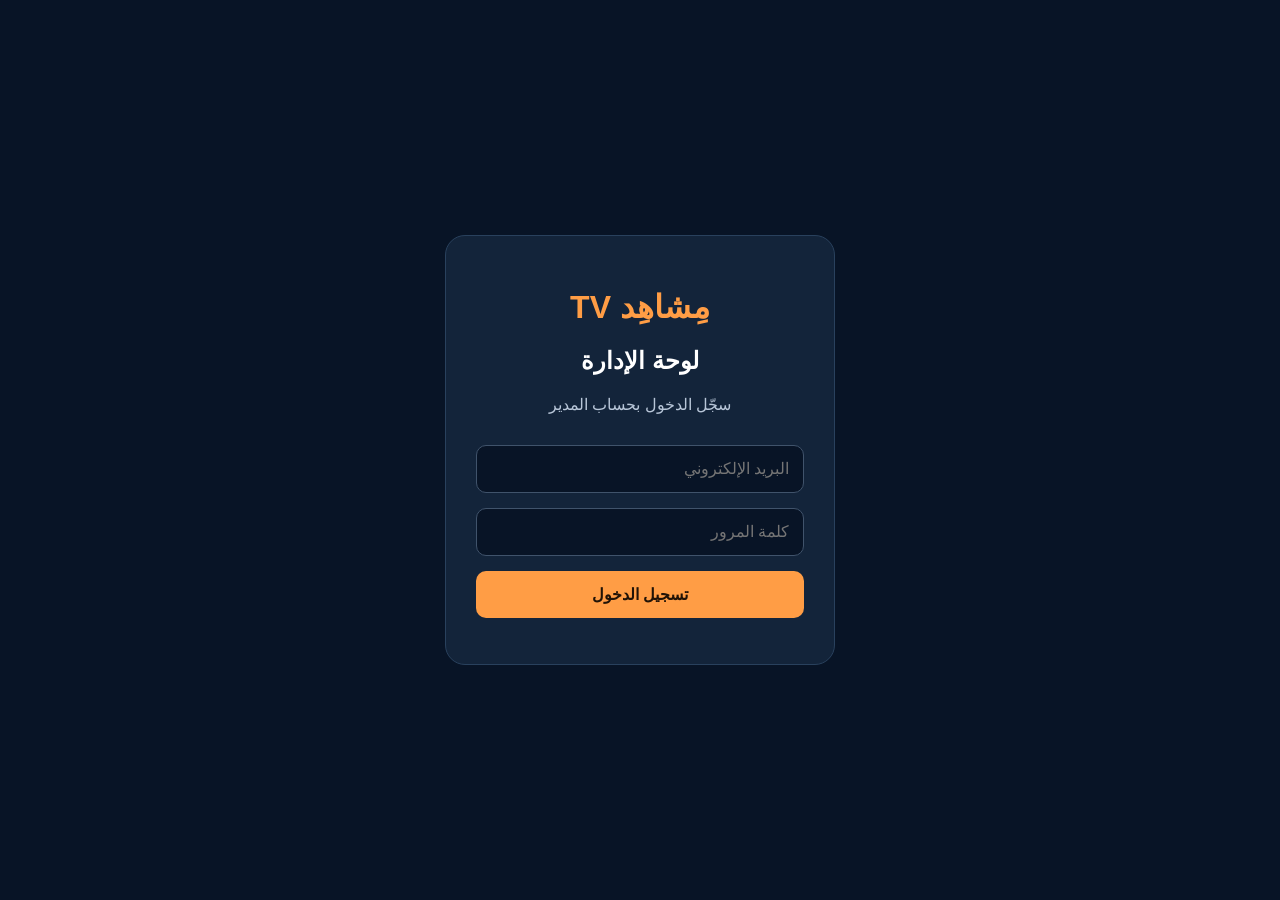
<file: admin.html>
<!DOCTYPE html>
<html lang="ar" dir="rtl">
<head>
  <meta charset="UTF-8">
  <meta name="viewport" content="width=device-width, initial-scale=1">
  <title>إدارة مِشاهِد TV</title>
  <style>
    * { box-sizing: border-box; }
    body {
      margin: 0;
      min-height: 100vh;
      display: grid;
      place-items: center;
      padding: 20px;
      font-family: Arial, sans-serif;
      color: white;
      background: #081426;
    }
    .login {
      width: 100%;
      max-width: 390px;
      padding: 30px;
      border-radius: 20px;
      background: #13243a;
      border: 1px solid #29415d;
      text-align: center;
    }
    h1 { color: #ff9d45; }
    p { color: #b8c6d8; }
    input, button {
      width: 100%;
      padding: 14px;
      margin-top: 15px;
      border-radius: 10px;
      font-size: 16px;
    }
    input {
      color: white;
      background: #081426;
      border: 1px solid #40536b;
    }
    button {
      border: 0;
      background: #ff9d45;
      color: #211307;
      font-weight: bold;
      cursor: pointer;
    }
    #message { color: #ffb5a8; }
  </style>
</head>
<body>
  <main class="login">
    <h1>مِشاهِد TV</h1>
    <h2>لوحة الإدارة</h2>
    <p>سجّل الدخول بحساب المدير</p>

    <form id="loginForm">
      <input id="email" type="email"
        placeholder="البريد الإلكتروني" required>
      <input id="password" type="password"
        placeholder="كلمة المرور" required>
      <button type="submit">تسجيل الدخول</button>
    </form>
    <p id="message"></p>
  </main>

  <script type="module">
    import { createClient } from
      'https://esm.sh/@supabase/supabase-js@2';

    const SUPABASE_URL =
      'https://irkjsubiecrbhladkdko.supabase.co';

    const SUPABASE_KEY = 'sb_publishable_-wc1SLRAQm_pZLzLExy-Aw_j0kxFdjc';

    const supabase = createClient(
      SUPABASE_URL, SUPABASE_KEY
    );

    const form = document.getElementById('loginForm');
    const message = document.getElementById('message');

    form.addEventListener('submit', async (event) => {
      event.preventDefault();
      message.textContent = 'جارٍ التحقق...';

      const email = document.getElementById('email').value;
      const password = document.getElementById('password').value;

      const { data, error } = await supabase.auth.signInWithPassword({
        email, password
      });

      if (error) {
        message.textContent = 'تعذر تسجيل الدخول. تحقق من البيانات.';
        return;
      }

      const { data: admin, error: adminError } = await supabase
        .from('admin_users')
        .select('user_id')
        .eq('user_id', data.user.id)
        .maybeSingle();

      if (adminError || !admin) {
        await supabase.auth.signOut();
        message.textContent = 'هذا الحساب ليس مديراً.';
        return;
      }

      window.location.href = 'dashboard.html';
    });
  </script>
</body>
</html>
</file>
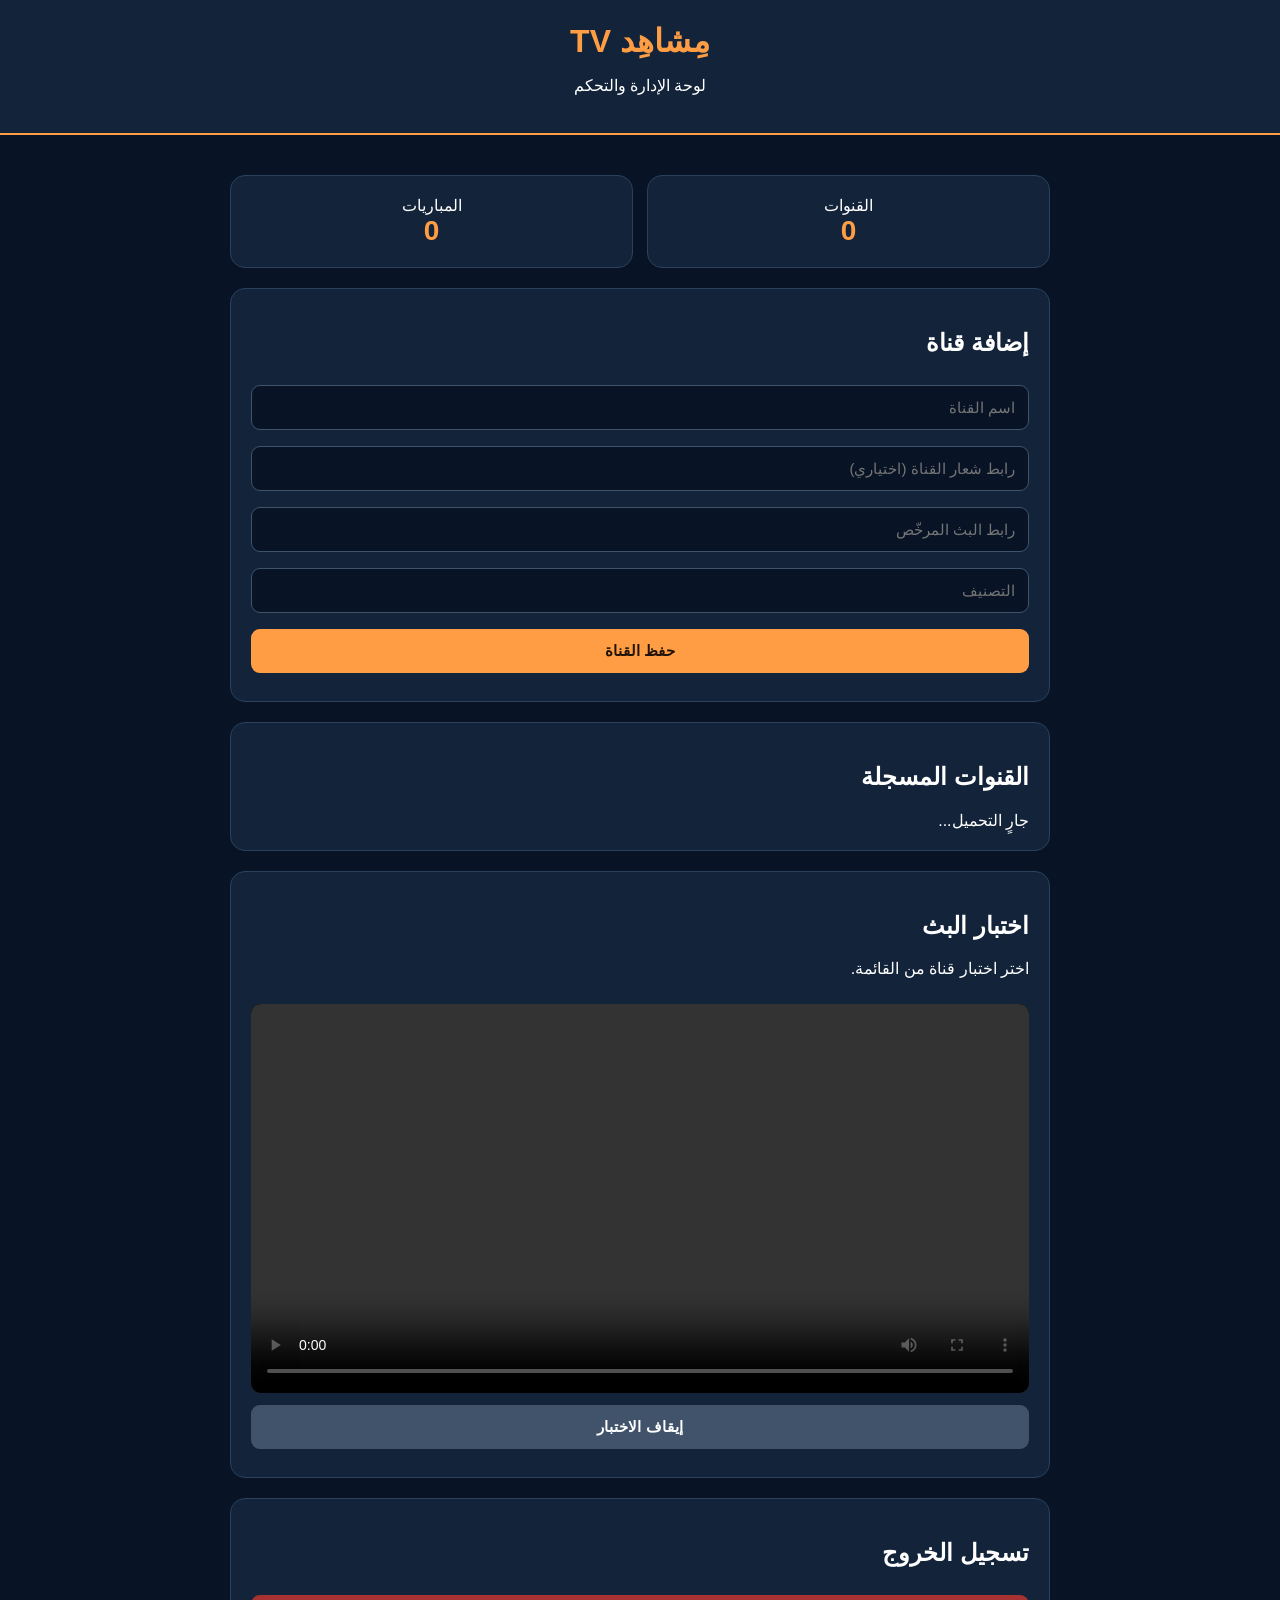
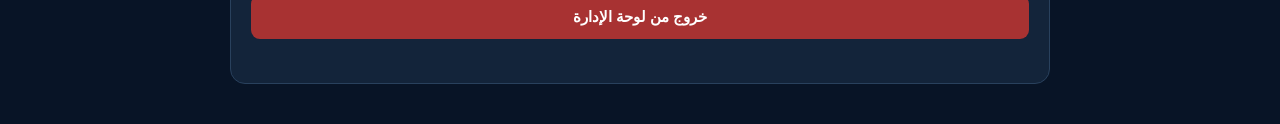
<file: dashboard.html>
<!DOCTYPE html>
<html lang="ar" dir="rtl">
<head>
<meta charset="UTF-8">
<meta name="viewport" content="width=device-width, initial-scale=1">
<title>لوحة مِشاهِد TV</title>

<style>
*{box-sizing:border-box}

body{
 margin:0;
 background:#081426;
 color:#fff;
 font-family:Arial,sans-serif
}

header{
 background:#13243a;
 padding:22px;
 text-align:center;
 border-bottom:2px solid #ff9d45
}

h1{color:#ff9d45;margin:0}

main{
 max-width:850px;
 margin:25px auto;
 padding:15px
}

.cards{
 display:grid;
 grid-template-columns:repeat(auto-fit,minmax(130px,1fr));
 gap:14px
}

.card,section{
 background:#13243a;
 border:1px solid #29415d;
 padding:20px;
 border-radius:15px
}

.card{text-align:center}

.card strong{
 display:block;
 font-size:28px;
 color:#ff9d45
}

section{margin-top:20px}

input,button{
 width:100%;
 padding:13px;
 margin:8px 0;
 border-radius:9px;
 font-size:15px
}

input{
 background:#081426;
 color:white;
 border:1px solid #40536b
}

button{
 background:#ff9d45;
 color:#211307;
 border:0;
 font-weight:bold;
 cursor:pointer
}

button:disabled{
 opacity:.5;
 cursor:not-allowed
}

.item{
 padding:14px 0;
 border-bottom:1px solid #40536b;
 overflow-wrap:anywhere
}

.actions{
 display:grid;
 grid-template-columns:repeat(2,1fr);
 gap:6px
}

.actions button{
 font-size:13px;
 padding:10px
}

.danger{background:#a83232;color:white}
.secondary{background:#40536b;color:white}

#message{
 color:#ffbd75;
 white-space:pre-wrap;
 line-height:1.7
}

video{
 width:100%;
 background:#000;
 border-radius:10px;
 margin-top:10px
}

.hidden{display:none}
</style>
</head>

<body>

<header>
<h1>مِشاهِد TV</h1>
<p>لوحة الإدارة والتحكم</p>
</header>

<main>

<div class="cards">
 <div class="card">القنوات<strong id="channelCount">0</strong></div>
 <div class="card">المباريات<strong id="matchCount">0</strong></div>
</div>

<section>
<h2 id="formTitle">إضافة قناة</h2>

<form id="channelForm">

<input id="channelName" placeholder="اسم القناة" required>

<input id="logo" type="url" placeholder="رابط شعار القناة (اختياري)">

<input id="stream" type="url" placeholder="رابط البث المرخّص">

<input id="category" placeholder="التصنيف">

<button id="saveButton" type="submit">حفظ القناة</button>

<button type="button" class="secondary hidden" id="cancelEdit">
إلغاء التعديل
</button>

</form>
</section>

<section>
<h2>القنوات المسجلة</h2>
<div id="channelsList">جارٍ التحميل...</div>
</section>

<section>
<h2>اختبار البث</h2>
<p>اختر اختبار قناة من القائمة.</p>
<video id="preview" controls playsinline></video>
<button id="stopPreview" class="secondary">إيقاف الاختبار</button>
</section>

<section>
<h2>تسجيل الخروج</h2>
<button class="danger" id="logout">خروج من لوحة الإدارة</button>
<p id="message"></p>
</section>

</main>

<script type="module">

import {createClient} from 'https://esm.sh/@supabase/supabase-js@2';
import Hls from 'https://esm.sh/hls.js@1.5.17';

const SUPABASE_URL='https://irkjsubiecrbhladkdko.supabase.co';

const SUPABASE_KEY='sb_publishable_-wc1SLRAQm_pZLzLExy-Aw_j0kxFdjc';

const supabase=createClient(SUPABASE_URL,SUPABASE_KEY);

const $=id=>document.getElementById(id);

const message=$('message');
const list=$('channelsList');
const preview=$('preview');

let editingId=null;
let hls=null;


// التحقق من حساب المدير

async function checkAdmin(){

 try{

  const {data,error}=await supabase.auth.getUser();

  if(error)throw error;

  const user=data.user;

  if(!user){
   location.href='admin.html';
   return false;
  }

  const {data:admin,error:adminError}=await supabase
   .from('admin_users')
   .select('user_id')
   .eq('user_id',user.id)
   .maybeSingle();

  if(adminError)throw adminError;

  if(!admin){
   message.textContent='هذا الحساب ليس لديه صلاحية الإدارة';
   return false;
  }

  return true;

 }catch(error){

  message.textContent='خطأ التحقق من الحساب: '+error.message;

  return false;
 }

}


// تحميل القنوات والمباريات

async function loadData(){

 message.textContent='جارٍ تحميل البيانات...';

 try{

  const [channels,matches]=await Promise.all([

   supabase
    .from('channels')
    .select('*')
    .order('created_at',{ascending:false}),

   supabase
    .from('matches')
    .select('*')

  ]);

  if(channels.error)throw channels.error;

  if(matches.error)throw matches.error;

  $('channelCount').textContent=channels.data.length;

  $('matchCount').textContent=matches.data.length;

  list.replaceChildren();

  if(channels.data.length===0){

   list.textContent='لا توجد قنوات مسجلة';

  }

  channels.data.forEach(c=>{

   const item=document.createElement('div');
   item.className='item';

   const title=document.createElement('strong');
   title.textContent=c.name;

   const status=document.createElement('p');
   status.textContent=c.is_published?'منشورة':'مسودة';

   const link=document.createElement('small');
   link.textContent=c.stream_url||'لا يوجد رابط بث';

   const actions=document.createElement('div');
   actions.className='actions';

   const edit=document.createElement('button');
   edit.textContent='تعديل';
   edit.onclick=()=>editChannel(c);

   const test=document.createElement('button');
   test.textContent='اختبار البث';
   test.className='secondary';
   test.onclick=()=>playTest(c.stream_url);

   const publish=document.createElement('button');
   publish.textContent=c.is_published?'إلغاء النشر':'نشر القناة';
   publish.onclick=()=>togglePublish(c);

   const remove=document.createElement('button');
   remove.textContent='حذف';
   remove.className='danger';
   remove.onclick=()=>deleteChannel(c);

   actions.append(edit,test,publish,remove);

   item.append(title,status,link,actions);

   list.append(item);

  });

  message.textContent='تم تحميل البيانات بنجاح';

 }catch(error){

  message.textContent='خطأ تحميل البيانات: '+error.message;

 }

}


// تعديل قناة

function editChannel(c){

 editingId=c.id;

 $('channelName').value=c.name||'';
 $('logo').value=c.logo_url||'';
 $('stream').value=c.stream_url||'';
 $('category').value=c.category||'';

 $('formTitle').textContent='تعديل القناة';

 $('saveButton').textContent='حفظ التعديلات';

 $('cancelEdit').classList.remove('hidden');

 window.scrollTo({top:0,behavior:'smooth'});

}


// إعادة النموذج

function resetForm(){

 editingId=null;

 $('channelForm').reset();

 $('formTitle').textContent='إضافة قناة';

 $('saveButton').textContent='حفظ القناة';

 $('cancelEdit').classList.add('hidden');

}

$('cancelEdit').onclick=resetForm;


// حفظ وإضافة القنوات

$('channelForm').addEventListener('submit',async e=>{

 e.preventDefault();

 const saveButton=$('saveButton');

 saveButton.disabled=true;

 message.textContent='جارٍ حفظ القناة...';

 const values={

  name:$('channelName').value.trim(),

  logo_url:$('logo').value.trim()||null,

  stream_url:$('stream').value.trim()||null,

  category:$('category').value.trim()||null

 };

 if(!values.name){

  message.textContent='يرجى إدخال اسم القناة';

  saveButton.disabled=false;

  return;

 }

 const wasEditing=editingId!==null;

 try{

  let result;

  if(wasEditing){

   result=await supabase
    .from('channels')
    .update(values)
    .eq('id',editingId)
    .select()
    .single();

  }else{

   result=await supabase
    .from('channels')
    .insert({
     ...values,
     is_published:false
    })
    .select()
    .single();

  }

  if(result.error)throw result.error;

  if(!result.data){

   throw new Error('لم يتم تأكيد حفظ القناة في قاعدة البيانات');

  }

  resetForm();

  await loadData();

  message.textContent=wasEditing
   ?'تم تحديث القناة بنجاح'
   :'تمت إضافة القناة بنجاح كمسودة. يمكنك الآن نشرها.';

 }catch(error){

  console.error('Channel save error:',error);

  message.textContent='فشل حفظ القناة:\n'+error.message;

 }finally{

  saveButton.disabled=false;

 }

});


// نشر القناة أو إلغاء النشر

async function togglePublish(c){

 const {error}=await supabase
  .from('channels')
  .update({is_published:!c.is_published})
  .eq('id',c.id);

 if(error){

  message.textContent='خطأ في النشر: '+error.message;

  return;

 }

 await loadData();

 message.textContent=c.is_published
  ?'تم إلغاء النشر'
  :'تم نشر القناة';

}


// حذف القناة

async function deleteChannel(c){

 if(!confirm('هل تريد حذف قناة '+c.name+'؟'))return;

 const {error}=await supabase
  .from('channels')
  .delete()
  .eq('id',c.id);

 if(error){

  message.textContent='تعذر الحذف: '+error.message;

  return;

 }

 await loadData();

 message.textContent='تم حذف القناة';

}


// إيقاف اختبار البث

function stopPreview(){

 if(hls){

  hls.destroy();

  hls=null;

 }

 preview.pause();

 preview.removeAttribute('src');

 preview.load();

}


// اختبار البث

function playTest(url){

 if(!url){

  message.textContent='لا يوجد رابط بث لهذه القناة';

  return;

 }

 stopPreview();

 if(url.toLowerCase().includes('.m3u8')&&Hls.isSupported()){

  hls=new Hls();

  hls.on(Hls.Events.MEDIA_ATTACHED,()=>{

   hls.loadSource(url);

  });

  hls.on(Hls.Events.MANIFEST_PARSED,()=>{

   preview.play().catch(()=>{

    message.textContent='اضغط زر التشغيل داخل المشغل';

   });

  });

  hls.on(Hls.Events.ERROR,(event,data)=>{

   if(data.fatal){

    message.textContent='تعذر تشغيل البث. تحقق من الرابط أو صلاحيات CORS.';

   }

  });

  hls.attachMedia(preview);

 }else{

  preview.src=url;

  preview.play().catch(()=>{

   message.textContent='اضغط زر التشغيل داخل المشغل أو تحقق من الرابط';

  });

 }

}

$('stopPreview').onclick=stopPreview;


// تسجيل الخروج

$('logout').onclick=async()=>{

 await supabase.auth.signOut();

 location.href='admin.html';

};


// تشغيل لوحة الإدارة

if(await checkAdmin()){

 await loadData();

}

</script>

</body>
</html>
</file>
